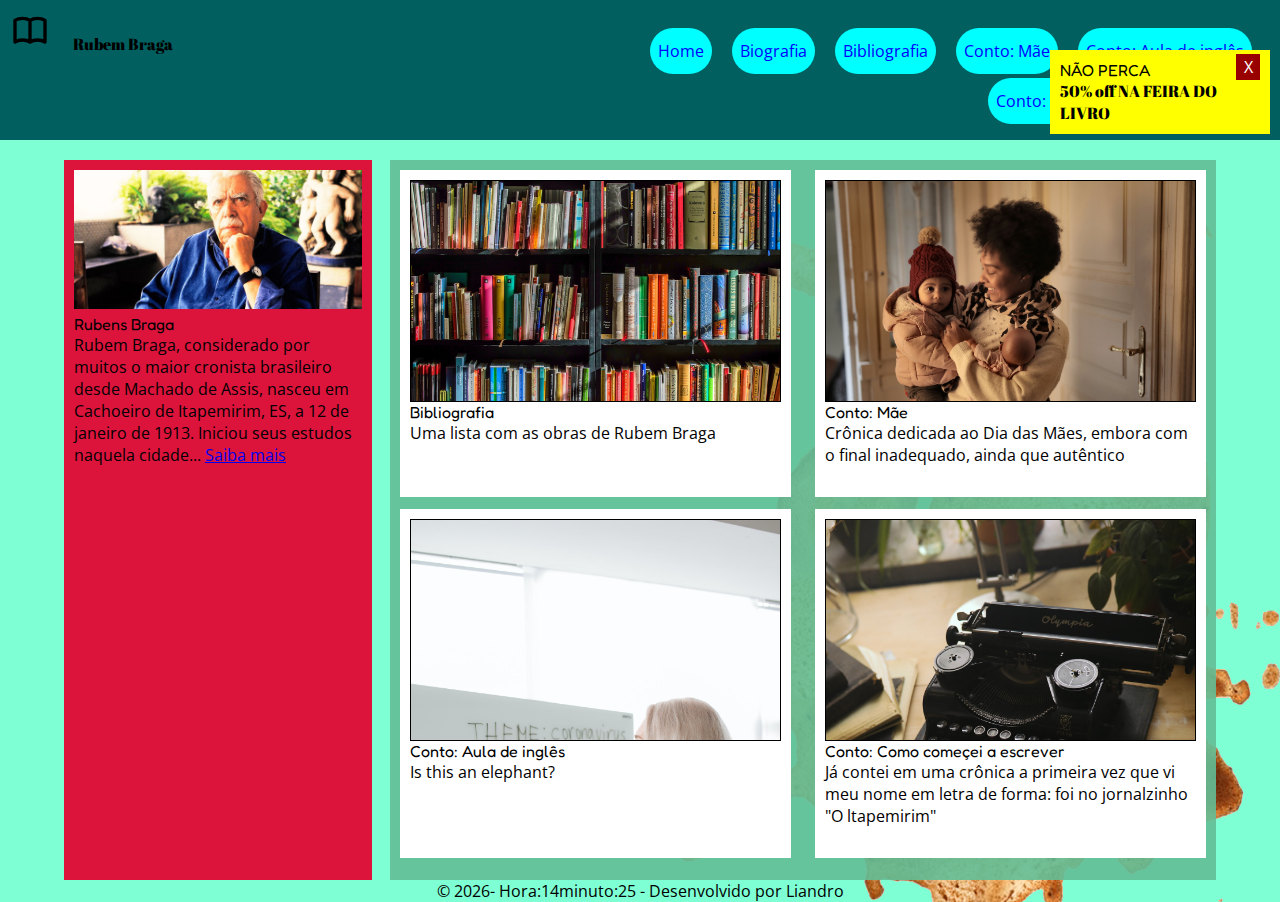
<file: index.html>
<!DOCTYPE html>
<html lang="pt-br">

<head>
    <meta charset="UTF-8">
    <meta http-equiv="X-UA-Compatible" content="IE=edge">
    <meta name="viewport" content="width=device-width, initial-scale=1.0">
    <title>Contos Rubens Braga</title>
    <link rel="icon" href="./images/book.ico" type="image/x-icon">
    <!-- icones -->



    <!-- Fontes -->

    <link rel="preconnect" href="https://fonts.googleapis.com">
    <link rel="preconnect" href="https://fonts.gstatic.com" crossorigin>
    <link
        href="https://fonts.googleapis.com/css2?family=Abril+Fatface&family=Fredoka+One&family=Open+Sans:wght@300&display=swap"
        rel="stylesheet">

    <!-- Css -->

    <link rel="stylesheet" href="css/style.css">

</head>

<body>

    <header>
        <h1>
            <svg xmlns="http://www.w3.org/2000/svg" class="ico-logo" fill="none" viewBox="0 0 24 24"
                stroke="currentColor" stroke-width="2">
                <path stroke-linecap="round" stroke-linejoin="round"
                    d="M12 6.253v13m0-13C10.832 5.477 9.246 5 7.5 5S4.168 5.477 3 6.253v13C4.168 18.477 5.754 18 7.5 18s3.332.477 4.5 1.253m0-13C13.168 5.477 14.754 5 16.5 5c1.747 0 3.332.477 4.5 1.253v13C19.832 18.477 18.247 18 16.5 18c-1.746 0-3.332.477-4.5 1.253" />
            </svg>
            Rubem Braga
        </h1>

        <nav>
            <ul>
                <li><a href="index.html">Home</a></li>
                <li><a href="biografia.html">Biografia</a></li>
                <li><a href="bibliografia.html">Bibliografia</a></li>
                <li><a href="conto-mae.html">Conto: Mãe</a></li>
                <li><a href="conto-aula-de-ingles.html">Conto: Aula de inglês</a></li>
                <li><a href="conto-como-comecei-a-escrever.html">Conto: Como começei a escrever</a></li>
            </ul>
        </nav>

        <nav id="navPhone" class="menu-phone">
            <div id="btFecharphone" class="fechar">X</div>
            <ul>
                <li><a href="index.html">Home</a></li>
                <li><a href="biografia.html">Biografia</a></li>
                <li><a href="bibliografia.html">Bibliografia</a></li>
                <li><a href="conto-mae.html">Conto: Mãe</a></li>
                <li><a href="conto-aula-de-ingles.html">Conto: Aula de inglês</a></li>
                <li><a href="conto-como-comecei-a-escrever.html">Conto: Como começei a escrever</a></li>
            </ul>
        </nav>

        <svg xmlns="http://www.w3.org/2000/svg" fill="none" viewBox="0 0 24 24" stroke-width="1.5" stroke="currentColor"
            id="btHamburguer" class="menu-hamburguer">
            <path stroke-linecap="round" stroke-linejoin="round" d="M3.75 6.75h16.5M3.75 12h16.5m-16.5 5.25h16.5" />
        </svg>

    </header>

    <div id="divModal" class="modal">
        <div id="btFechar" class="fechar">X</div>
        <h2>NÃO PERCA</h2>
        <h4>50% off NA FEIRA DO LIVRO</h4>
    </div>


    <main>
        <aside>
            <figure>
                <img src="images/rubem-braga.jpeg" alt="Foto do escritor Rubens braga">
            </figure>
            <h2>Rubens Braga</h2>
            <p>
                Rubem Braga, considerado por muitos o maior cronista brasileiro desde Machado de Assis, nasceu em
                Cachoeiro de Itapemirim, ES, a 12 de janeiro de 1913. Iniciou seus estudos naquela cidade...
                <a href="biografia.html">Saiba mais</a>
            </p>
        </aside>

        <section class="conteudo-home">
            <div class="box">
                <figure>
                    <img src="./images/livros.jpg" alt="">
                </figure>
                <h2>Bibliografia</h2>
                <p>Uma lista com as obras de Rubem Braga</p>
            </div>
            <div class="box">
                <figure>
                    <img src="./images/mae.jpg" alt="">
                </figure>
                <h2>Conto: Mãe</h2>
                <p>Crônica dedicada ao Dia das Mães, embora com o final inadequado, ainda que autêntico</p>
            </div>
            <div class="box">
                <figure>
                    <img id="img-aula" src="./images/professora.jpg" alt="">
                </figure>
                <h2>Conto: Aula de inglês</h2>
                <p>Is this an elephant?</p>
            </div>
            <div class="box">
                <figure>
                    <img id="img-escrita" src="./images/escrita.jpg" alt="">
                </figure>
                <h2>Conto: Como começei a escrever</h2>
                <p>Já contei em uma crônica a primeira vez que vi meu nome em letra de forma: foi no jornalzinho "O
                    ltapemirim"</p>
            </div>
        </section>

    </main>



    <footer>
        <p>&copy; <span id="data"></span> - Desenvolvido por Liandro</p>
    </footer>

    <script src="js/code.js"></script>
    <script src="js/code-home.js"></script>
</body>

</html>
</file>
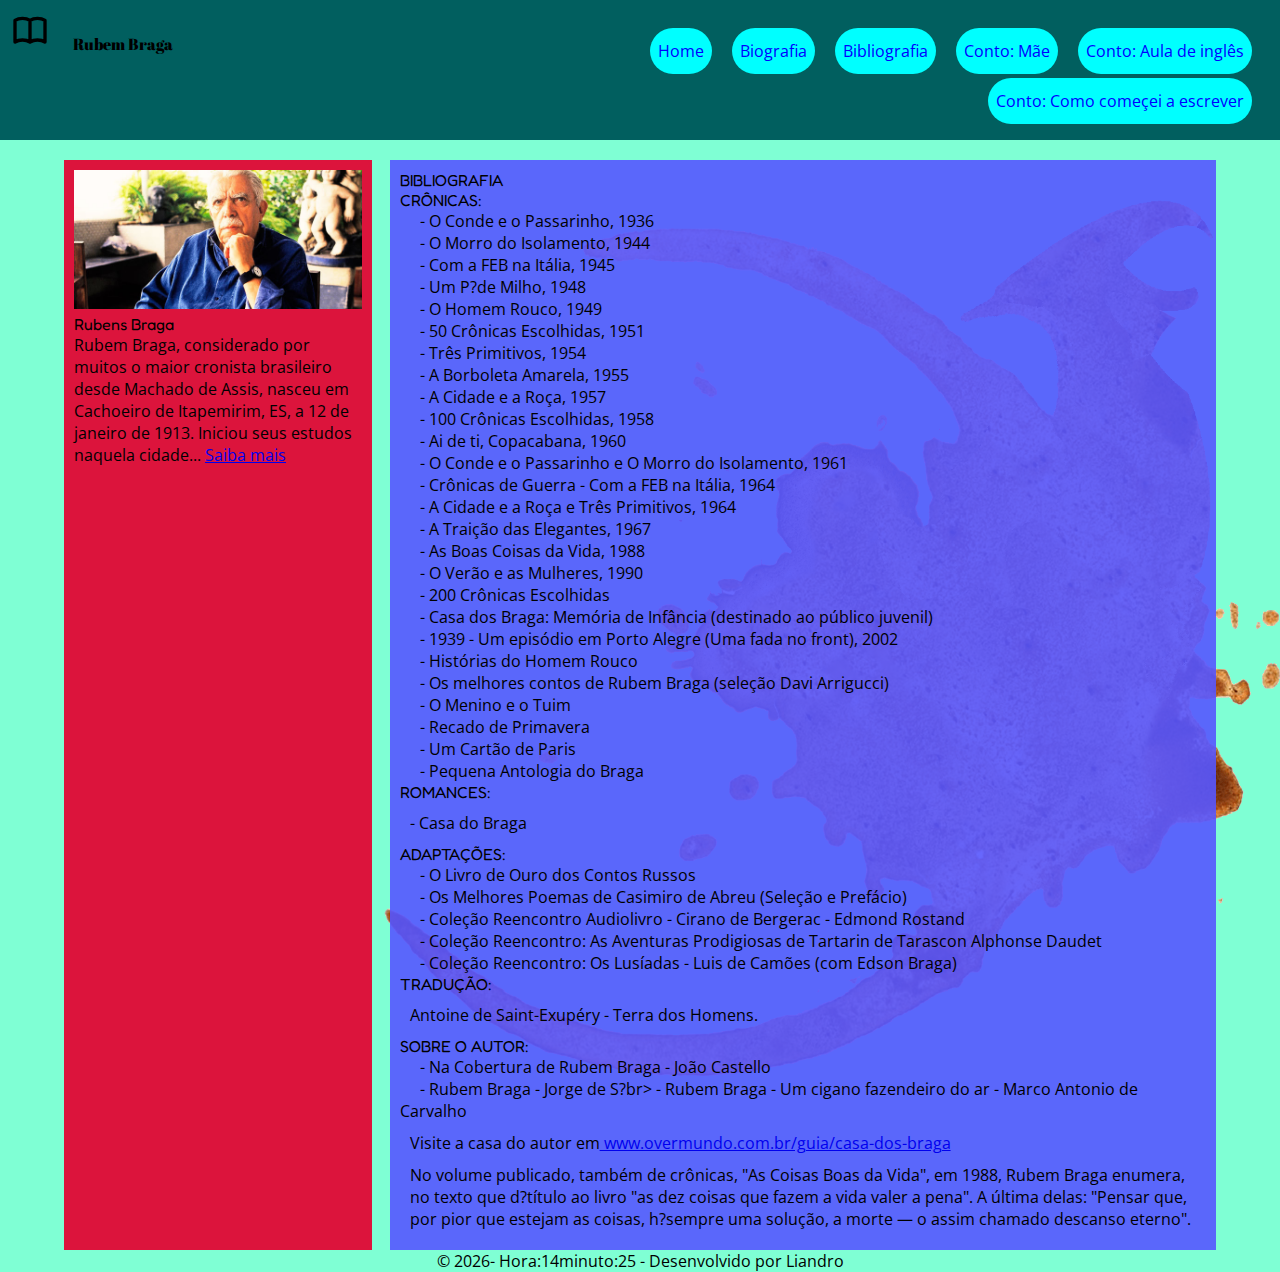
<file: bibliografia.html>
<!DOCTYPE html>
<html lang="pt-br">

<head>
    <meta charset="UTF-8">
    <meta http-equiv="X-UA-Compatible" content="IE=edge">
    <meta name="viewport" content="width=device-width, initial-scale=1.0">
    <title>Contos Rubens Braga</title>
    <link rel="icon" href="./images/book.ico" type="image/x-icon">
    <!-- icones -->



    <!-- Fontes -->

    <link rel="preconnect" href="https://fonts.googleapis.com">
    <link rel="preconnect" href="https://fonts.gstatic.com" crossorigin>
    <link
        href="https://fonts.googleapis.com/css2?family=Abril+Fatface&family=Fredoka+One&family=Open+Sans:wght@300&display=swap"
        rel="stylesheet">

    <!-- Css -->

    <link rel="stylesheet" href="css/style.css">

</head>

<body>

    
    <header>
        <h1>
            <svg xmlns="http://www.w3.org/2000/svg" class="ico-logo" fill="none" viewBox="0 0 24 24"
                stroke="currentColor" stroke-width="2">
                <path stroke-linecap="round" stroke-linejoin="round"
                    d="M12 6.253v13m0-13C10.832 5.477 9.246 5 7.5 5S4.168 5.477 3 6.253v13C4.168 18.477 5.754 18 7.5 18s3.332.477 4.5 1.253m0-13C13.168 5.477 14.754 5 16.5 5c1.747 0 3.332.477 4.5 1.253v13C19.832 18.477 18.247 18 16.5 18c-1.746 0-3.332.477-4.5 1.253" />
            </svg>
            Rubem Braga
        </h1>

        <nav>
            <ul>
                <li><a href="index.html">Home</a></li>
                <li><a href="biografia.html">Biografia</a></li>
                <li><a href="bibliografia.html">Bibliografia</a></li>
                <li><a href="conto-mae.html">Conto: Mãe</a></li>
                <li><a href="conto-aula-de-ingles.html">Conto: Aula de inglês</a></li>
                <li><a href="conto-como-comecei-a-escrever.html">Conto: Como começei a escrever</a></li>
            </ul>
        </nav>

        <nav id="navPhone" class="menu-phone">
            <div id="btFecharphone" class="fechar">X</div>
            <ul>
                <li><a href="index.html">Home</a></li>
                <li><a href="biografia.html">Biografia</a></li>
                <li><a href="bibliografia.html">Bibliografia</a></li>
                <li><a href="conto-mae.html">Conto: Mãe</a></li>
                <li><a href="conto-aula-de-ingles.html">Conto: Aula de inglês</a></li>
                <li><a href="conto-como-comecei-a-escrever.html">Conto: Como começei a escrever</a></li>
            </ul>
        </nav>

        <svg xmlns="http://www.w3.org/2000/svg" fill="none" viewBox="0 0 24 24" stroke-width="1.5" stroke="currentColor"
            id="btHamburguer" class="menu-hamburguer">
            <path stroke-linecap="round" stroke-linejoin="round" d="M3.75 6.75h16.5M3.75 12h16.5m-16.5 5.25h16.5" />
        </svg>
        
    </header>



    <main>
        <aside>
            <figure>
                <img src="images/rubem-braga.jpeg" alt="Foto do escritor Rubens braga">
            </figure>
            <h2>Rubens Braga</h2>
            <p>
                Rubem Braga, considerado por muitos o maior cronista brasileiro desde Machado de Assis, nasceu em
                Cachoeiro de Itapemirim, ES, a 12 de janeiro de 1913. Iniciou seus estudos naquela cidade...
                <a href="biografia.html">Saiba mais</a>
            </p>
        </aside>

        <section class="conteudo">
            <h2>BIBLIOGRAFIA</h2>

            <h3>CRÔNICAS:</h3>

            <ul>
                <li>- O Conde e o Passarinho, 1936</li>
                <li>- O Morro do Isolamento, 1944</li>
                <li>- Com a FEB na Itália, 1945</li>
                <li>- Um P?de Milho, 1948</li>
                <li>- O Homem Rouco, 1949</li>
                <li>- 50 Crônicas Escolhidas, 1951</li>
                <li>- Três Primitivos, 1954</li>
                <li>- A Borboleta Amarela, 1955</li>
                <li>- A Cidade e a Roça, 1957</li>
                <li>- 100 Crônicas Escolhidas, 1958</li>
                <li>- Ai de ti, Copacabana, 1960</li>
                <li>- O Conde e o Passarinho e O Morro do Isolamento, 1961</li>
                <li>- Crônicas de Guerra - Com a FEB na Itália, 1964</li>
                <li>- A Cidade e a Roça e Três Primitivos, 1964</li>
                <li>- A Traição das Elegantes, 1967</li>
                <li>- As Boas Coisas da Vida, 1988</li>
                <li>- O Verão e as Mulheres, 1990</li>
                <li>- 200 Crônicas Escolhidas</li>
                <li>- Casa dos Braga: Memória de Infância (destinado ao público juvenil)</li>
                <li>- 1939 - Um episódio em Porto Alegre (Uma fada no front), 2002</li>
                <li>- Histórias do Homem Rouco</li>
                <li>- Os melhores contos de Rubem Braga (seleção Davi Arrigucci)</li>
                <li>- O Menino e o Tuim</li>
                <li>- Recado de Primavera</li>
                <li>- Um Cartão de Paris</li>
                <li>- Pequena Antologia do Braga</li>
            </ul>

            <h3>ROMANCES:</h3>

            <p>- Casa do Braga</p>

            <h3>ADAPTAÇÕES:</h3>

            <ul>
                <li>- O Livro de Ouro dos Contos Russos</li>
                <li>- Os Melhores Poemas de Casimiro de Abreu (Seleção e Prefácio)</li>
                <li>- Coleção Reencontro Audiolivro - Cirano de Bergerac - Edmond Rostand</li>
                <li>- Coleção Reencontro: As Aventuras Prodigiosas de Tartarin de Tarascon Alphonse Daudet</li>
                <li>- Coleção Reencontro: Os Lusíadas - Luis de Camões (com Edson Braga)</li>
            </ul>

            <h3>TRADUÇÃO:</h3>
            <p>Antoine de Saint-Exupéry - Terra dos Homens.</p>

            <h3>SOBRE O AUTOR:</h3>

            <ul>
                <li>- Na Cobertura de Rubem Braga - João Castello</li>
                <li>- Rubem Braga - Jorge de S?br> - Rubem Braga - Um cigano fazendeiro do ar - Marco Antonio de
                    Carvalho</li>
            </ul>

            <p>Visite a casa do autor em<a href="http://www.overmundo.com.br/guia/casa-dos-braga">
                    www.overmundo.com.br/guia/casa-dos-braga</a></p>

            <p>No volume publicado, também de crônicas, "As Coisas Boas da Vida", em 1988, Rubem Braga enumera, no texto
                que d?título ao livro "as dez coisas que fazem a vida valer a pena". A última delas: "Pensar que, por
                pior que estejam as coisas, h?sempre uma solução, a morte — o assim chamado descanso eterno".</p>
        </section>

    </main>



    <footer>
        <p>&copy; <span id="data"></span> - Desenvolvido por Liandro</p>
    </footer>

    <script src="js/code.js"></script>
</body>

</html>
</file>
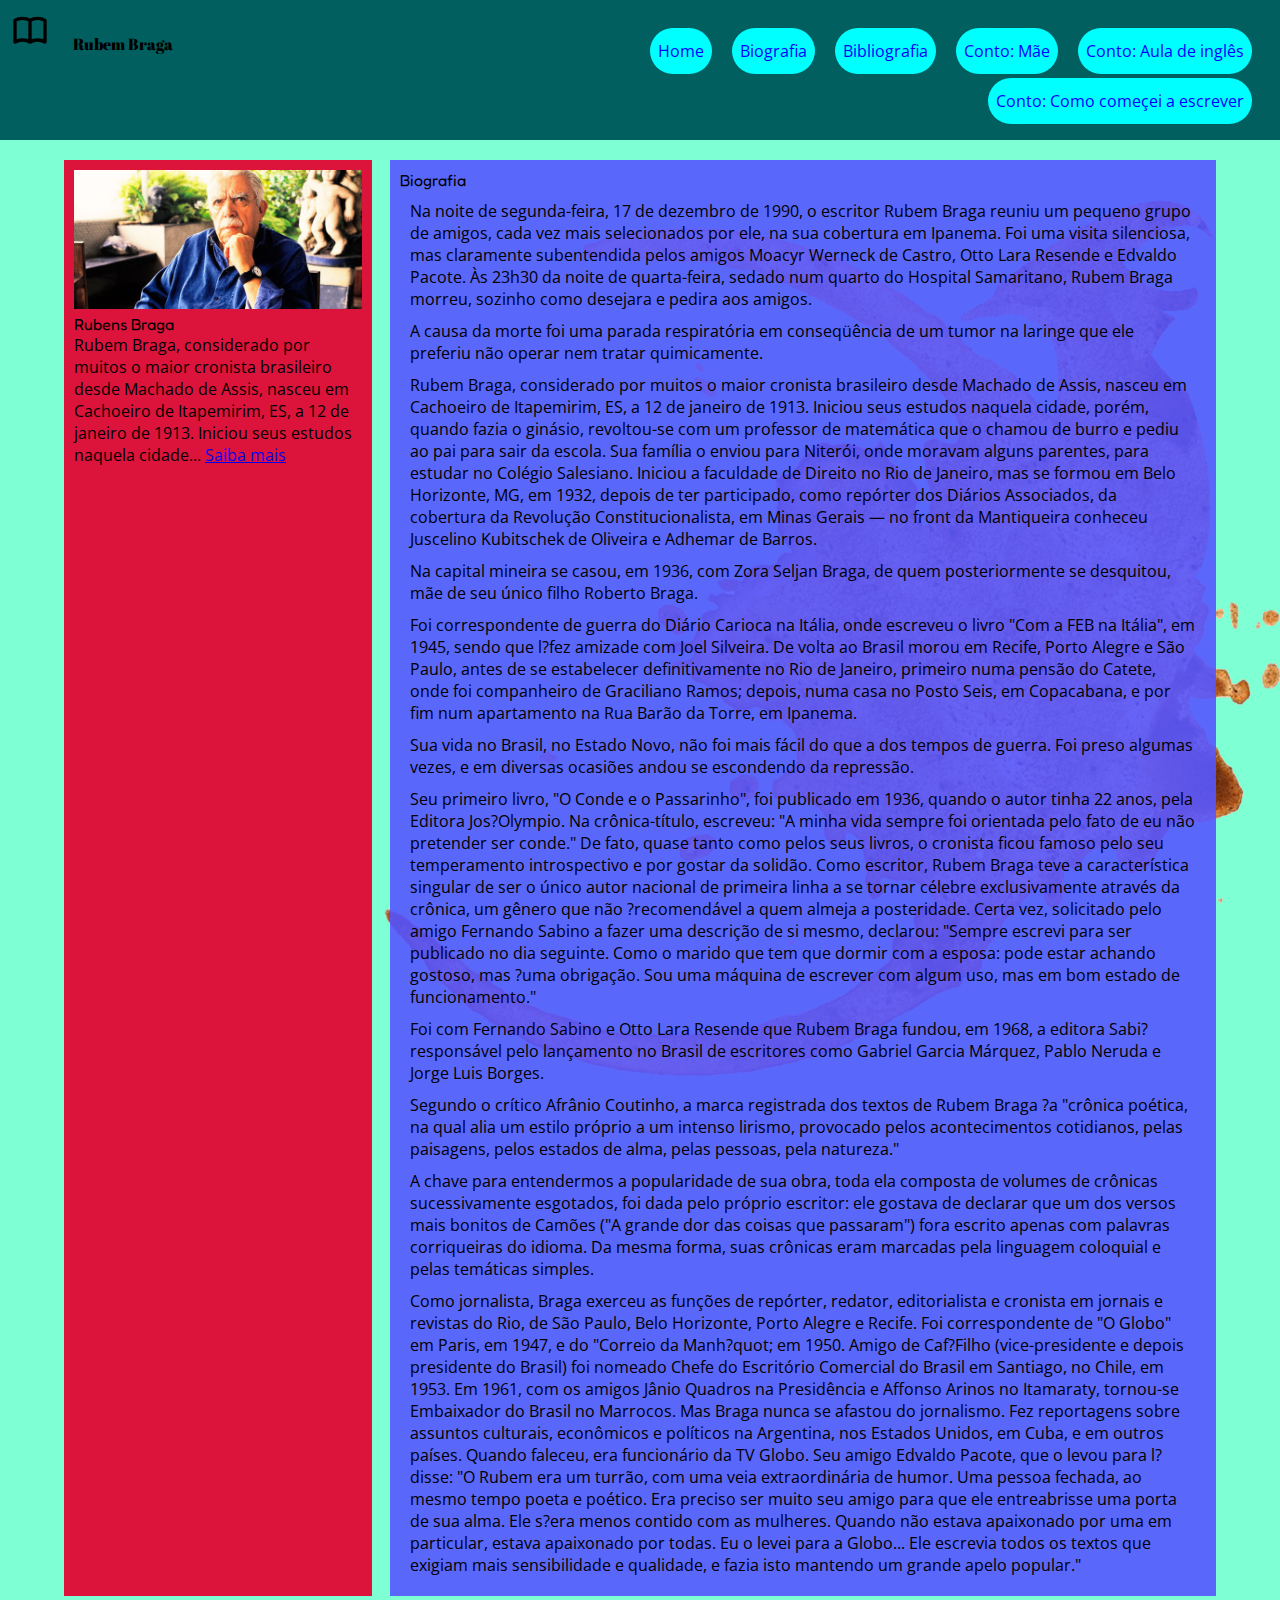
<file: biografia.html>
<!DOCTYPE html>
<html lang="pt-br">

<head>
    <meta charset="UTF-8">
    <meta http-equiv="X-UA-Compatible" content="IE=edge">
    <meta name="viewport" content="width=device-width, initial-scale=1.0">
    <title>Contos Rubens Braga</title>
    <link rel="icon" href="./images/book.ico" type="image/x-icon">
    <!-- icones -->



    <!-- Fontes -->

    <link rel="preconnect" href="https://fonts.googleapis.com">
    <link rel="preconnect" href="https://fonts.gstatic.com" crossorigin>
    <link href="https://fonts.googleapis.com/css2?family=Abril+Fatface&family=Fredoka+One&family=Open+Sans:wght@300&display=swap" rel="stylesheet">

    <!-- Css -->

    <link rel="stylesheet" href="css/style.css">

</head>

<body>

   
    <header>
        <h1>
            <svg xmlns="http://www.w3.org/2000/svg" class="ico-logo" fill="none" viewBox="0 0 24 24"
                stroke="currentColor" stroke-width="2">
                <path stroke-linecap="round" stroke-linejoin="round"
                    d="M12 6.253v13m0-13C10.832 5.477 9.246 5 7.5 5S4.168 5.477 3 6.253v13C4.168 18.477 5.754 18 7.5 18s3.332.477 4.5 1.253m0-13C13.168 5.477 14.754 5 16.5 5c1.747 0 3.332.477 4.5 1.253v13C19.832 18.477 18.247 18 16.5 18c-1.746 0-3.332.477-4.5 1.253" />
            </svg>
            Rubem Braga
        </h1>

        <nav>
            <ul>
                <li><a href="index.html">Home</a></li>
                <li><a href="biografia.html">Biografia</a></li>
                <li><a href="bibliografia.html">Bibliografia</a></li>
                <li><a href="conto-mae.html">Conto: Mãe</a></li>
                <li><a href="conto-aula-de-ingles.html">Conto: Aula de inglês</a></li>
                <li><a href="conto-como-comecei-a-escrever.html">Conto: Como começei a escrever</a></li>
            </ul>
        </nav>

        <nav id="navPhone" class="menu-phone">
            <div id="btFecharphone" class="fechar">X</div>
            <ul>
                <li><a href="index.html">Home</a></li>
                <li><a href="biografia.html">Biografia</a></li>
                <li><a href="bibliografia.html">Bibliografia</a></li>
                <li><a href="conto-mae.html">Conto: Mãe</a></li>
                <li><a href="conto-aula-de-ingles.html">Conto: Aula de inglês</a></li>
                <li><a href="conto-como-comecei-a-escrever.html">Conto: Como começei a escrever</a></li>
            </ul>
        </nav>

        <svg xmlns="http://www.w3.org/2000/svg" fill="none" viewBox="0 0 24 24" stroke-width="1.5" stroke="currentColor"
            id="btHamburguer" class="menu-hamburguer">
            <path stroke-linecap="round" stroke-linejoin="round" d="M3.75 6.75h16.5M3.75 12h16.5m-16.5 5.25h16.5" />
        </svg>
        
    </header>



    <main>
        <aside>
            <figure>
                <img src="images/rubem-braga.jpeg" alt="Foto do escritor Rubens braga">
            </figure>
            <h2>Rubens Braga</h2>
            <p>
                Rubem Braga, considerado por muitos o maior cronista brasileiro desde Machado de Assis, nasceu em
                Cachoeiro de Itapemirim, ES, a 12 de janeiro de 1913. Iniciou seus estudos naquela cidade...
                <a href="biografia.html">Saiba mais</a>
            </p>
        </aside>

        <section class="conteudo">
            <h2>Biografia</h2>
            <p>Na noite de segunda-feira, 17 de dezembro de 1990, o escritor Rubem Braga reuniu um pequeno grupo de
                amigos, cada vez mais selecionados por ele, na sua cobertura em Ipanema. Foi uma visita silenciosa, mas
                claramente subentendida pelos amigos Moacyr Werneck de Castro, Otto Lara Resende e Edvaldo Pacote. Às
                23h30 da noite de quarta-feira, sedado num quarto do Hospital Samaritano, Rubem Braga morreu, sozinho
                como desejara e pedira aos amigos.</p>
            <p>A causa da morte foi uma parada respiratória em conseqüência de um tumor na laringe que ele preferiu não
                operar nem tratar quimicamente.</p>
            <p>Rubem Braga, considerado por muitos o maior cronista brasileiro desde Machado de Assis, nasceu em
                Cachoeiro de Itapemirim, ES, a 12 de janeiro de 1913. Iniciou seus estudos naquela cidade, porém, quando
                fazia o ginásio, revoltou-se com um professor de matemática que o chamou de burro e pediu ao pai para
                sair da escola. Sua família o enviou para Niterói, onde moravam alguns parentes, para estudar no Colégio
                Salesiano. Iniciou a faculdade de Direito no Rio de Janeiro, mas se formou em Belo Horizonte, MG, em
                1932, depois de ter participado, como repórter dos Diários Associados, da cobertura da Revolução
                Constitucionalista, em Minas Gerais — no front da Mantiqueira conheceu Juscelino Kubitschek de Oliveira
                e Adhemar de Barros.</p>
            <p>Na capital mineira se casou, em 1936, com Zora Seljan Braga, de quem posteriormente se desquitou, mãe de
                seu único filho Roberto Braga.</p>
            <p>Foi correspondente de guerra do Diário Carioca na Itália, onde escreveu o livro "Com a FEB na Itália", em
                1945, sendo que l?fez amizade com Joel Silveira. De volta ao Brasil morou em Recife, Porto Alegre e São
                Paulo, antes de se estabelecer definitivamente no Rio de Janeiro, primeiro numa pensão do Catete, onde
                foi companheiro de Graciliano Ramos; depois, numa casa no Posto Seis, em Copacabana, e por fim num
                apartamento na Rua Barão da Torre, em Ipanema.</p>
            <p>Sua vida no Brasil, no Estado Novo, não foi mais fácil do que a dos tempos de guerra. Foi preso algumas
                vezes, e em diversas ocasiões andou se escondendo da repressão.</p>
            <p>Seu primeiro livro, "O Conde e o Passarinho", foi publicado em 1936, quando o autor tinha 22 anos, pela
                Editora Jos?Olympio. Na crônica-título, escreveu: "A minha vida sempre foi orientada pelo fato de eu não
                pretender ser conde." De fato, quase tanto como pelos seus livros, o cronista ficou famoso pelo seu
                temperamento introspectivo e por gostar da solidão. Como escritor, Rubem Braga teve a característica
                singular de ser o único autor nacional de primeira linha a se tornar célebre exclusivamente através da
                crônica, um gênero que não ?recomendável a quem almeja a posteridade. Certa vez, solicitado pelo amigo
                Fernando Sabino a fazer uma descrição de si mesmo, declarou: "Sempre escrevi para ser publicado no dia
                seguinte. Como o marido que tem que dormir com a esposa: pode estar achando gostoso, mas ?uma obrigação.
                Sou uma máquina de escrever com algum uso, mas em bom estado de funcionamento."</p>
            <p>Foi com Fernando Sabino e Otto Lara Resende que Rubem Braga fundou, em 1968, a editora Sabi? responsável
                pelo lançamento no Brasil de escritores como Gabriel Garcia Márquez, Pablo Neruda e Jorge Luis Borges.
            </p>
            <p>Segundo o crítico Afrânio Coutinho, a marca registrada dos textos de Rubem Braga ?a "crônica poética, na
                qual alia um estilo próprio a um intenso lirismo, provocado pelos acontecimentos cotidianos, pelas
                paisagens, pelos estados de alma, pelas pessoas, pela natureza."</p>
            <p>A chave para entendermos a popularidade de sua obra, toda ela composta de volumes de crônicas
                sucessivamente esgotados, foi dada pelo próprio escritor: ele gostava de declarar que um dos versos mais
                bonitos de Camões ("A grande dor das coisas que passaram") fora escrito apenas com palavras corriqueiras
                do idioma. Da mesma forma, suas crônicas eram marcadas pela linguagem coloquial e pelas temáticas
                simples.</p>
            <p>Como jornalista, Braga exerceu as funções de repórter, redator, editorialista e cronista em jornais e
                revistas do Rio, de São Paulo, Belo Horizonte, Porto Alegre e Recife. Foi correspondente de "O Globo" em
                Paris, em 1947, e do "Correio da Manh?quot; em 1950. Amigo de Caf?Filho (vice-presidente e depois
                presidente do Brasil) foi nomeado Chefe do Escritório Comercial do Brasil em Santiago, no Chile, em
                1953. Em 1961, com os amigos Jânio Quadros na Presidência e Affonso Arinos no Itamaraty, tornou-se
                Embaixador do Brasil no Marrocos. Mas Braga nunca se afastou do jornalismo. Fez reportagens sobre
                assuntos culturais, econômicos e políticos na Argentina, nos Estados Unidos, em Cuba, e em outros
                países. Quando faleceu, era funcionário da TV Globo. Seu amigo Edvaldo Pacote, que o levou para l?
                disse: "O Rubem era um turrão, com uma veia extraordinária de humor. Uma pessoa fechada, ao mesmo tempo
                poeta e poético. Era preciso ser muito seu amigo para que ele entreabrisse uma porta de sua alma. Ele
                s?era menos contido com as mulheres. Quando não estava apaixonado por uma em particular, estava
                apaixonado por todas. Eu o levei para a Globo... Ele escrevia todos os textos que exigiam mais
                sensibilidade e qualidade, e fazia isto mantendo um grande apelo popular."</p>




        </section>

    </main>


    <footer>
        <p>&copy; <span id="data"></span> - Desenvolvido por Liandro</p>
    </footer>

    <script src="js/code.js"></script>
</body>

</html>
</file>
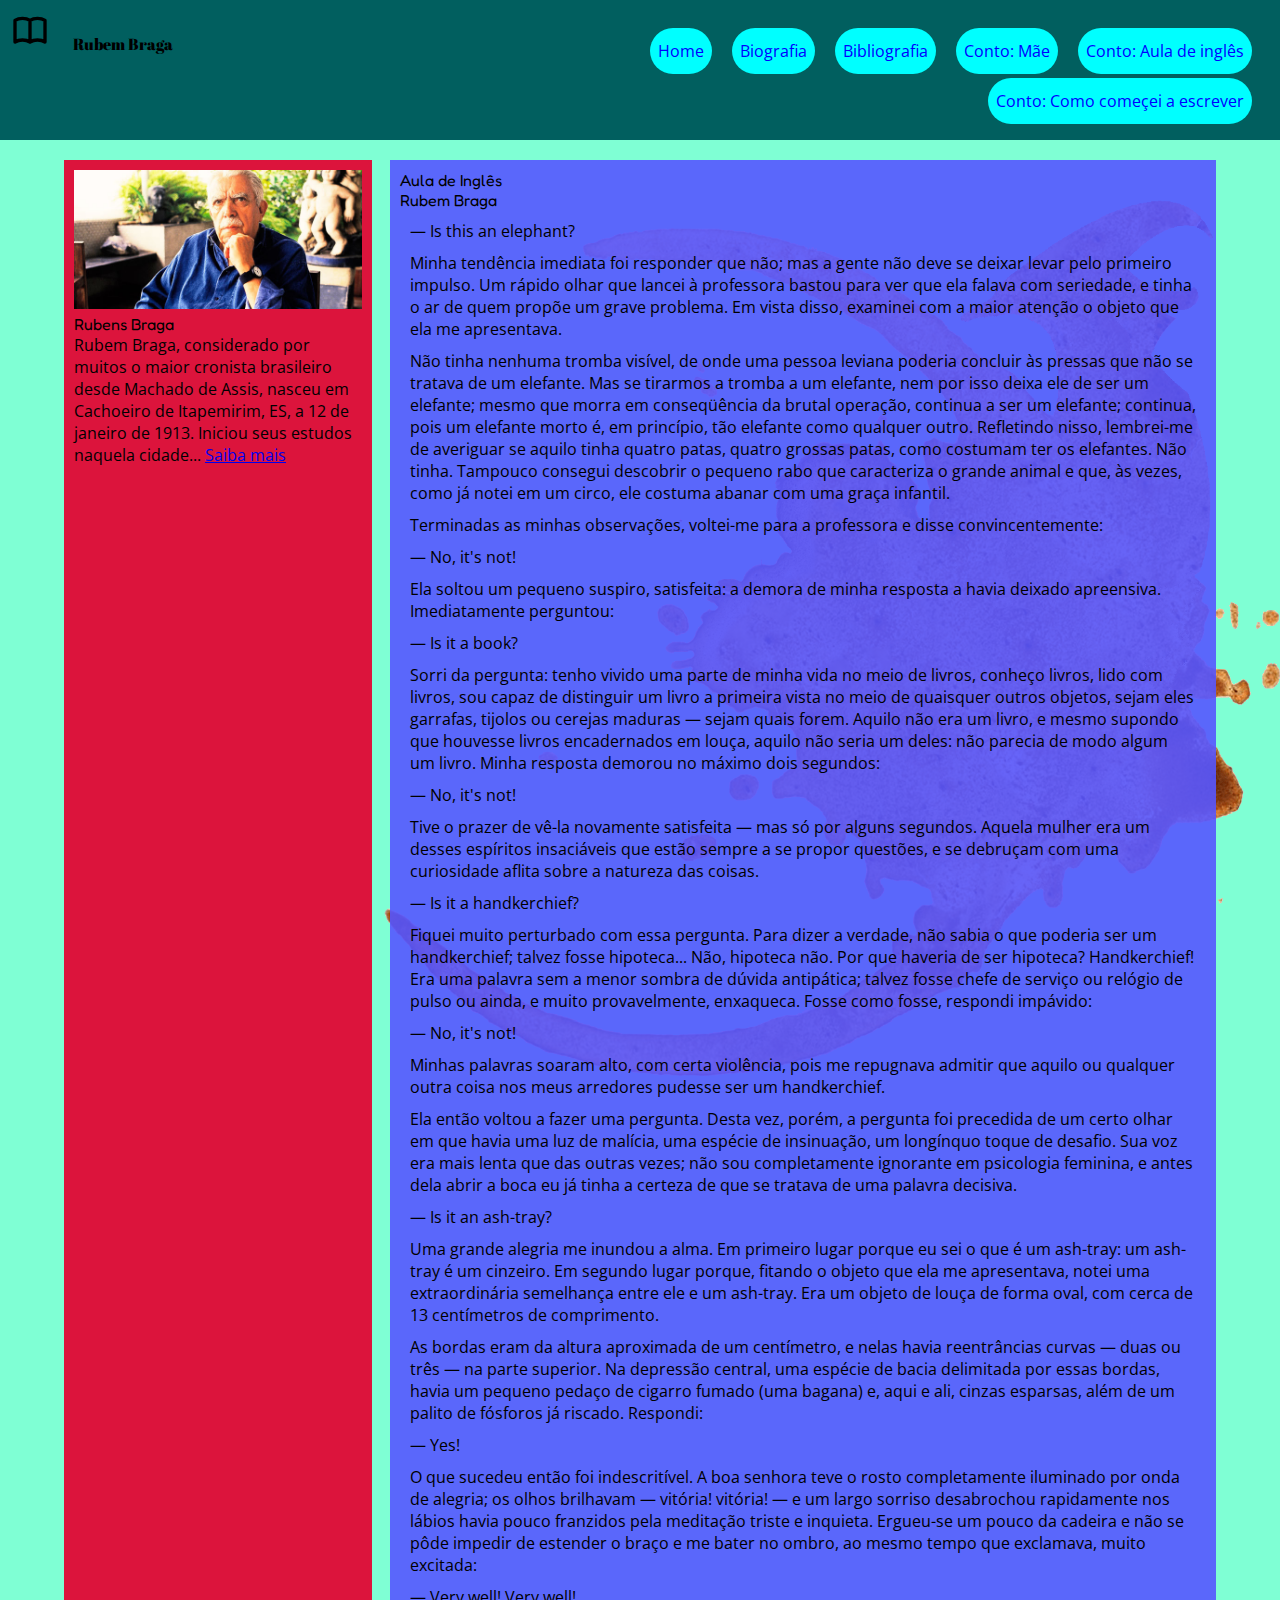
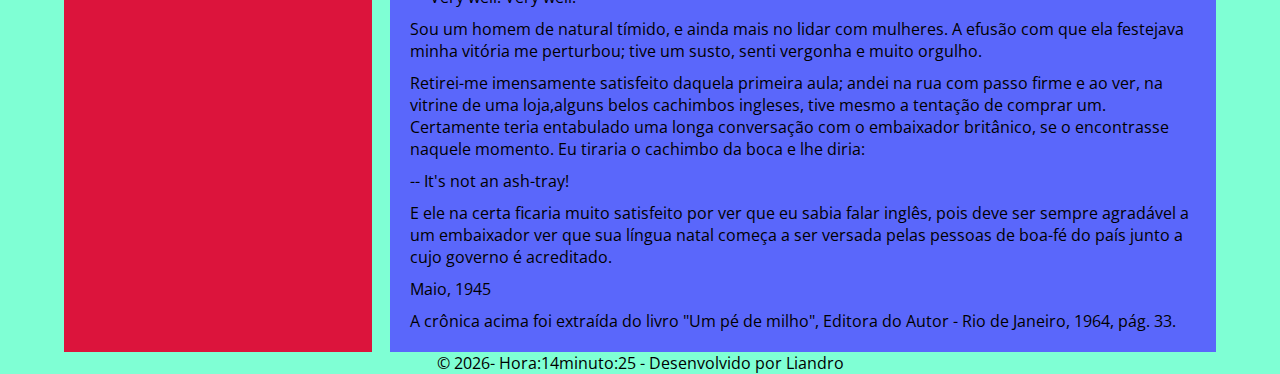
<file: conto-aula-de-ingles.html>
<!DOCTYPE html>
<html lang="pt-br">

<head>
    <meta charset="UTF-8">
    <meta http-equiv="X-UA-Compatible" content="IE=edge">
    <meta name="viewport" content="width=device-width, initial-scale=1.0">
    <title>Contos Rubens Braga</title>
    <link rel="icon" href="./images/book.ico" type="image/x-icon">
    <!-- icones -->



    <!-- Fontes -->

    <link rel="preconnect" href="https://fonts.googleapis.com">
    <link rel="preconnect" href="https://fonts.gstatic.com" crossorigin>
    <link
        href="https://fonts.googleapis.com/css2?family=Abril+Fatface&family=Fredoka+One&family=Open+Sans:wght@300&display=swap"
        rel="stylesheet">

    <!-- Css -->

    <link rel="stylesheet" href="css/style.css">

</head>

<body>


    <header>
        <h1>
            <svg xmlns="http://www.w3.org/2000/svg" class="ico-logo" fill="none" viewBox="0 0 24 24"
                stroke="currentColor" stroke-width="2">
                <path stroke-linecap="round" stroke-linejoin="round"
                    d="M12 6.253v13m0-13C10.832 5.477 9.246 5 7.5 5S4.168 5.477 3 6.253v13C4.168 18.477 5.754 18 7.5 18s3.332.477 4.5 1.253m0-13C13.168 5.477 14.754 5 16.5 5c1.747 0 3.332.477 4.5 1.253v13C19.832 18.477 18.247 18 16.5 18c-1.746 0-3.332.477-4.5 1.253" />
            </svg>
            Rubem Braga
        </h1>

        <nav>
            <ul>
                <li><a href="index.html">Home</a></li>
                <li><a href="biografia.html">Biografia</a></li>
                <li><a href="bibliografia.html">Bibliografia</a></li>
                <li><a href="conto-mae.html">Conto: Mãe</a></li>
                <li><a href="conto-aula-de-ingles.html">Conto: Aula de inglês</a></li>
                <li><a href="conto-como-comecei-a-escrever.html">Conto: Como começei a escrever</a></li>
            </ul>
        </nav>

        <nav id="navPhone" class="menu-phone">
            <div id="btFecharphone" class="fechar">X</div>
            <ul>
                <li><a href="index.html">Home</a></li>
                <li><a href="biografia.html">Biografia</a></li>
                <li><a href="bibliografia.html">Bibliografia</a></li>
                <li><a href="conto-mae.html">Conto: Mãe</a></li>
                <li><a href="conto-aula-de-ingles.html">Conto: Aula de inglês</a></li>
                <li><a href="conto-como-comecei-a-escrever.html">Conto: Como começei a escrever</a></li>
            </ul>
        </nav>

        <svg xmlns="http://www.w3.org/2000/svg" fill="none" viewBox="0 0 24 24" stroke-width="1.5" stroke="currentColor"
        id="btHamburguer" class="menu-hamburguer">
        <path stroke-linecap="round" stroke-linejoin="round" d="M3.75 6.75h16.5M3.75 12h16.5m-16.5 5.25h16.5" />
    </svg>

    </header>




    <main>
        <aside>
            <figure>
                <img src="images/rubem-braga.jpeg" alt="Foto do escritor Rubens braga">
            </figure>
            <h2>Rubens Braga</h2>
            <p>
                Rubem Braga, considerado por muitos o maior cronista brasileiro desde Machado de Assis, nasceu em
                Cachoeiro de Itapemirim, ES, a 12 de janeiro de 1913. Iniciou seus estudos naquela cidade...
                <a href="biografia.html">Saiba mais</a>
            </p>
        </aside>

        <section class="conteudo">
            <h2>Aula de Inglês</h2>

            <h3>Rubem Braga</h3>


            <p>— Is this an elephant?</p>
            <p>Minha tendência imediata foi responder que não; mas a gente não deve se deixar levar pelo primeiro
                impulso. Um rápido olhar que lancei à professora bastou para ver que ela falava com seriedade, e tinha o
                ar de quem propõe um grave problema. Em vista disso, examinei com a maior atenção o objeto que ela me
                apresentava.</p>
            <p>Não tinha nenhuma tromba visível, de onde uma pessoa leviana poderia concluir às pressas que não se
                tratava de um elefante. Mas se tirarmos a tromba a um elefante, nem por isso deixa ele de ser um
                elefante; mesmo que morra em conseqüência da brutal operação, continua a ser um elefante; continua, pois
                um elefante morto é, em princípio, tão elefante como qualquer outro. Refletindo nisso, lembrei-me de
                averiguar se aquilo tinha quatro patas, quatro grossas patas, como costumam ter os elefantes. Não tinha.
                Tampouco consegui descobrir o pequeno rabo que caracteriza o grande animal e que, às vezes, como já
                notei em um circo, ele costuma abanar com uma graça infantil.</p>
            <p>Terminadas as minhas observações, voltei-me para a professora e disse convincentemente:</p>
            <p>— No, it's not!</p>
            <p>Ela soltou um pequeno suspiro, satisfeita: a demora de minha resposta a havia deixado apreensiva.
                Imediatamente perguntou:</p>
            <p>— Is it a book?</p>
            <p>Sorri da pergunta: tenho vivido uma parte de minha vida no meio de livros, conheço livros, lido com
                livros, sou capaz de distinguir um livro a primeira vista no meio de quaisquer outros objetos, sejam
                eles garrafas, tijolos ou cerejas maduras — sejam quais forem. Aquilo não era um livro, e mesmo supondo
                que houvesse livros encadernados em louça, aquilo não seria um deles: não parecia de modo algum um
                livro. Minha resposta demorou no máximo dois segundos:</p>
            <p>— No, it's not!</p>
            <p>Tive o prazer de vê-la novamente satisfeita — mas só por alguns segundos. Aquela mulher era um desses
                espíritos insaciáveis que estão sempre a se propor questões, e se debruçam com uma curiosidade aflita
                sobre a natureza das coisas.</p>
            <p>— Is it a handkerchief?</p>
            <p>Fiquei muito perturbado com essa pergunta. Para dizer a verdade, não sabia o que poderia ser um
                handkerchief; talvez fosse hipoteca... Não, hipoteca não. Por que haveria de ser hipoteca? Handkerchief!
                Era uma palavra sem a menor sombra de dúvida antipática; talvez fosse chefe de serviço ou relógio de
                pulso ou ainda, e muito provavelmente, enxaqueca. Fosse como fosse, respondi impávido:</p>
            <p>— No, it's not!</p>
            <p>Minhas palavras soaram alto, com certa violência, pois me repugnava admitir que aquilo ou qualquer outra
                coisa nos meus arredores pudesse ser um handkerchief.</p>
            <p>Ela então voltou a fazer uma pergunta. Desta vez, porém, a pergunta foi precedida de um certo olhar em
                que havia uma luz de malícia, uma espécie de insinuação, um longínquo toque de desafio. Sua voz era mais
                lenta que das outras vezes; não sou completamente ignorante em psicologia feminina, e antes dela abrir a
                boca eu já tinha a certeza de que se tratava de uma palavra decisiva.</p>
            <p>— Is it an ash-tray?</p>
            <p>Uma grande alegria me inundou a alma. Em primeiro lugar porque eu sei o que é um ash-tray: um ash-tray é
                um cinzeiro. Em segundo lugar porque, fitando o objeto que ela me apresentava, notei uma extraordinária
                semelhança entre ele e um ash-tray. Era um objeto de louça de forma oval, com cerca de 13 centímetros de
                comprimento.</p>
            <p>As bordas eram da altura aproximada de um centímetro, e nelas havia reentrâncias curvas — duas ou três —
                na parte superior. Na depressão central, uma espécie de bacia delimitada por essas bordas, havia um
                pequeno pedaço de cigarro fumado (uma bagana) e, aqui e ali, cinzas esparsas, além de um palito de
                fósforos já riscado. Respondi:</p>
            <p>— Yes!</p>
            <p>O que sucedeu então foi indescritível. A boa senhora teve o rosto completamente iluminado por onda de
                alegria; os olhos brilhavam — vitória! vitória! — e um largo sorriso desabrochou rapidamente nos lábios
                havia pouco franzidos pela meditação triste e inquieta. Ergueu-se um pouco da cadeira e não se pôde
                impedir de estender o braço e me bater no ombro, ao mesmo tempo que exclamava, muito excitada:</p>
            <p>— Very well! Very well!</p>
            <p>Sou um homem de natural tímido, e ainda mais no lidar com mulheres. A efusão com que ela festejava minha
                vitória me perturbou; tive um susto, senti vergonha e muito orgulho.</p>
            <p>Retirei-me imensamente satisfeito daquela primeira aula; andei na rua com passo firme e ao ver, na
                vitrine de uma loja,alguns belos cachimbos ingleses, tive mesmo a tentação de comprar um. Certamente
                teria entabulado uma longa conversação com o embaixador britânico, se o encontrasse naquele momento. Eu
                tiraria o cachimbo da boca e lhe diria:</p>
            <p>-- It's not an ash-tray!</p>
            <p>E ele na certa ficaria muito satisfeito por ver que eu sabia falar inglês, pois deve ser sempre agradável
                a um embaixador ver que sua língua natal começa a ser versada pelas pessoas de boa-fé do país junto a
                cujo governo é acreditado.</p>
            <p>Maio, 1945</p>
            <p>A crônica acima foi extraída do livro "Um pé de milho", Editora do Autor - Rio de Janeiro, 1964, pág. 33.
            </p>


        </section>

    </main>



    <footer>
        <p>&copy; <span id="data"></span> - Desenvolvido por Liandro</p>
    </footer>

    <script src="js/code.js"></script>
</body>

</html>
</file>
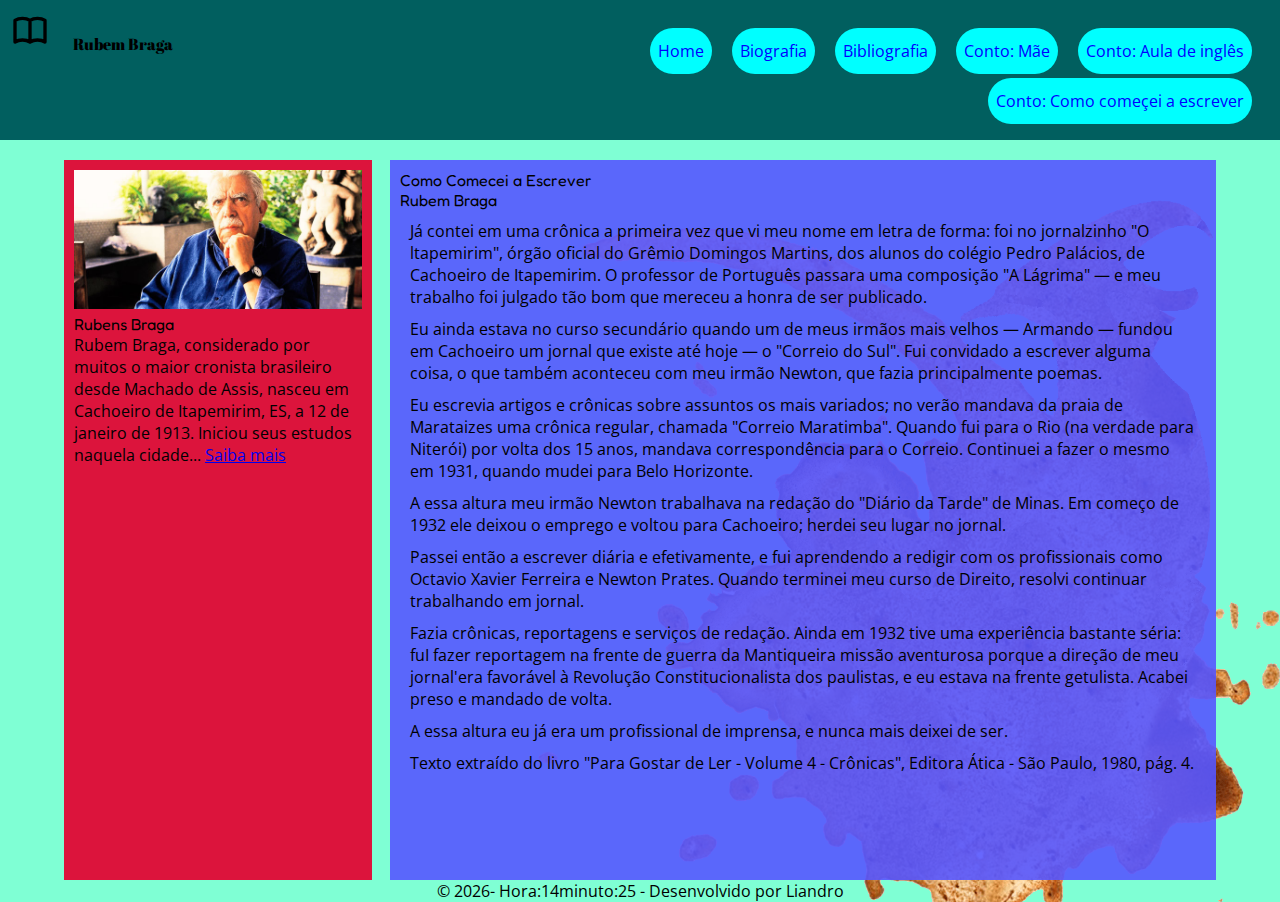
<file: conto-como-comecei-a-escrever.html>
<!DOCTYPE html>
<html lang="pt-br">

<head>
    <meta charset="UTF-8">
    <meta http-equiv="X-UA-Compatible" content="IE=edge">
    <meta name="viewport" content="width=device-width, initial-scale=1.0">
    <title>Contos Rubens Braga</title>
    <link rel="icon" href="./images/book.ico" type="image/x-icon">
    <!-- icones -->



    <!-- Fontes -->

    <link rel="preconnect" href="https://fonts.googleapis.com">
    <link rel="preconnect" href="https://fonts.gstatic.com" crossorigin>
    <link
        href="https://fonts.googleapis.com/css2?family=Abril+Fatface&family=Fredoka+One&family=Open+Sans:wght@300&display=swap"
        rel="stylesheet">

    <!-- Css -->

    <link rel="stylesheet" href="css/style.css">

</head>

<body>


    <header>
        <h1>
            <svg xmlns="http://www.w3.org/2000/svg" class="ico-logo" fill="none" viewBox="0 0 24 24"
                stroke="currentColor" stroke-width="2">
                <path stroke-linecap="round" stroke-linejoin="round"
                    d="M12 6.253v13m0-13C10.832 5.477 9.246 5 7.5 5S4.168 5.477 3 6.253v13C4.168 18.477 5.754 18 7.5 18s3.332.477 4.5 1.253m0-13C13.168 5.477 14.754 5 16.5 5c1.747 0 3.332.477 4.5 1.253v13C19.832 18.477 18.247 18 16.5 18c-1.746 0-3.332.477-4.5 1.253" />
            </svg>
            Rubem Braga
        </h1>

        <nav>
            <ul>
                <li><a href="index.html">Home</a></li>
                <li><a href="biografia.html">Biografia</a></li>
                <li><a href="bibliografia.html">Bibliografia</a></li>
                <li><a href="conto-mae.html">Conto: Mãe</a></li>
                <li><a href="conto-aula-de-ingles.html">Conto: Aula de inglês</a></li>
                <li><a href="conto-como-comecei-a-escrever.html">Conto: Como começei a escrever</a></li>
            </ul>
        </nav>

        <nav id="navPhone" class="menu-phone">
            <div id="btFecharphone" class="fechar">X</div>
            <ul>
                <li><a href="index.html">Home</a></li>
                <li><a href="biografia.html">Biografia</a></li>
                <li><a href="bibliografia.html">Bibliografia</a></li>
                <li><a href="conto-mae.html">Conto: Mãe</a></li>
                <li><a href="conto-aula-de-ingles.html">Conto: Aula de inglês</a></li>
                <li><a href="conto-como-comecei-a-escrever.html">Conto: Como começei a escrever</a></li>
            </ul>
        </nav>

        <svg xmlns="http://www.w3.org/2000/svg" fill="none" viewBox="0 0 24 24" stroke-width="1.5" stroke="currentColor"
            id="btHamburguer" class="menu-hamburguer">
            <path stroke-linecap="round" stroke-linejoin="round" d="M3.75 6.75h16.5M3.75 12h16.5m-16.5 5.25h16.5" />
        </svg>

    </header>



    <main>
        <aside>
            <figure>
                <img src="images/rubem-braga.jpeg" alt="Foto do escritor Rubens braga">
            </figure>
            <h2>Rubens Braga</h2>
            <p>
                Rubem Braga, considerado por muitos o maior cronista brasileiro desde Machado de Assis, nasceu em
                Cachoeiro de Itapemirim, ES, a 12 de janeiro de 1913. Iniciou seus estudos naquela cidade...
                <a href="biografia.html">Saiba mais</a>
            </p>
        </aside>

        <section class="conteudo">
            <h2>Como Comecei a Escrever</h2>

            <h3>Rubem Braga</h3>


            <p>Já contei em uma crônica a primeira vez que vi meu nome em letra de forma: foi no jornalzinho "O
                ltapemirim", órgão oficial do Grêmio Domingos Martins, dos alunos do colégio Pedro Palácios, de
                Cachoeiro de Itapemirim. O professor de Português passara uma composição "A Lágrima" — e meu trabalho
                foi julgado tão bom que mereceu a honra de ser publicado.</p>
            <p>Eu ainda estava no curso secundário quando um de meus irmãos mais velhos — Armando — fundou em Cachoeiro
                um jornal que existe até hoje — o "Correio do Sul". Fui convidado a escrever alguma coisa, o que também
                aconteceu com meu irmão Newton, que fazia principalmente poemas.</p>
            <p>Eu escrevia artigos e crônicas sobre assuntos os mais variados; no verão mandava da praia de Marataizes
                uma crônica regular, chamada "Correio Maratimba". Quando fui para o Rio (na verdade para Niterói) por
                volta dos 15 anos, mandava correspondência para o Correio. Continuei a fazer o mesmo em 1931, quando
                mudei para Belo Horizonte.</p>
            <p>A essa altura meu irmão Newton trabalhava na redação do "Diário da Tarde" de Minas. Em começo de 1932 ele
                deixou o emprego e voltou para Cachoeiro; herdei seu lugar no jornal.</p>
            <p>Passei então a escrever diária e efetivamente, e fui aprendendo a redigir com os profissionais como
                Octavio Xavier Ferreira e Newton Prates. Quando terminei meu curso de Direito, resolvi continuar
                trabalhando em jornal.</p>
            <p>Fazia crônicas, reportagens e serviços de redação. Ainda em 1932 tive uma experiência bastante séria: fuI
                fazer reportagem na frente de guerra da Mantiqueira missão aventurosa porque a direção de meu jornal'era
                favorável à Revolução Constitucionalista dos paulistas, e eu estava na frente getulista. Acabei preso e
                mandado de volta.</p>
            <p>A essa altura eu já era um profissional de imprensa, e nunca mais deixei de ser.</p>
            <p>Texto extraído do livro "Para Gostar de Ler - Volume 4 - Crônicas", Editora Ática - São Paulo, 1980, pág.
                4.</p>




        </section>

    </main>



    <footer>
        <p>&copy; <span id="data"></span> - Desenvolvido por Liandro</p>
    </footer>

    <script src="js/code.js"></script>
</body>

</html>
</file>
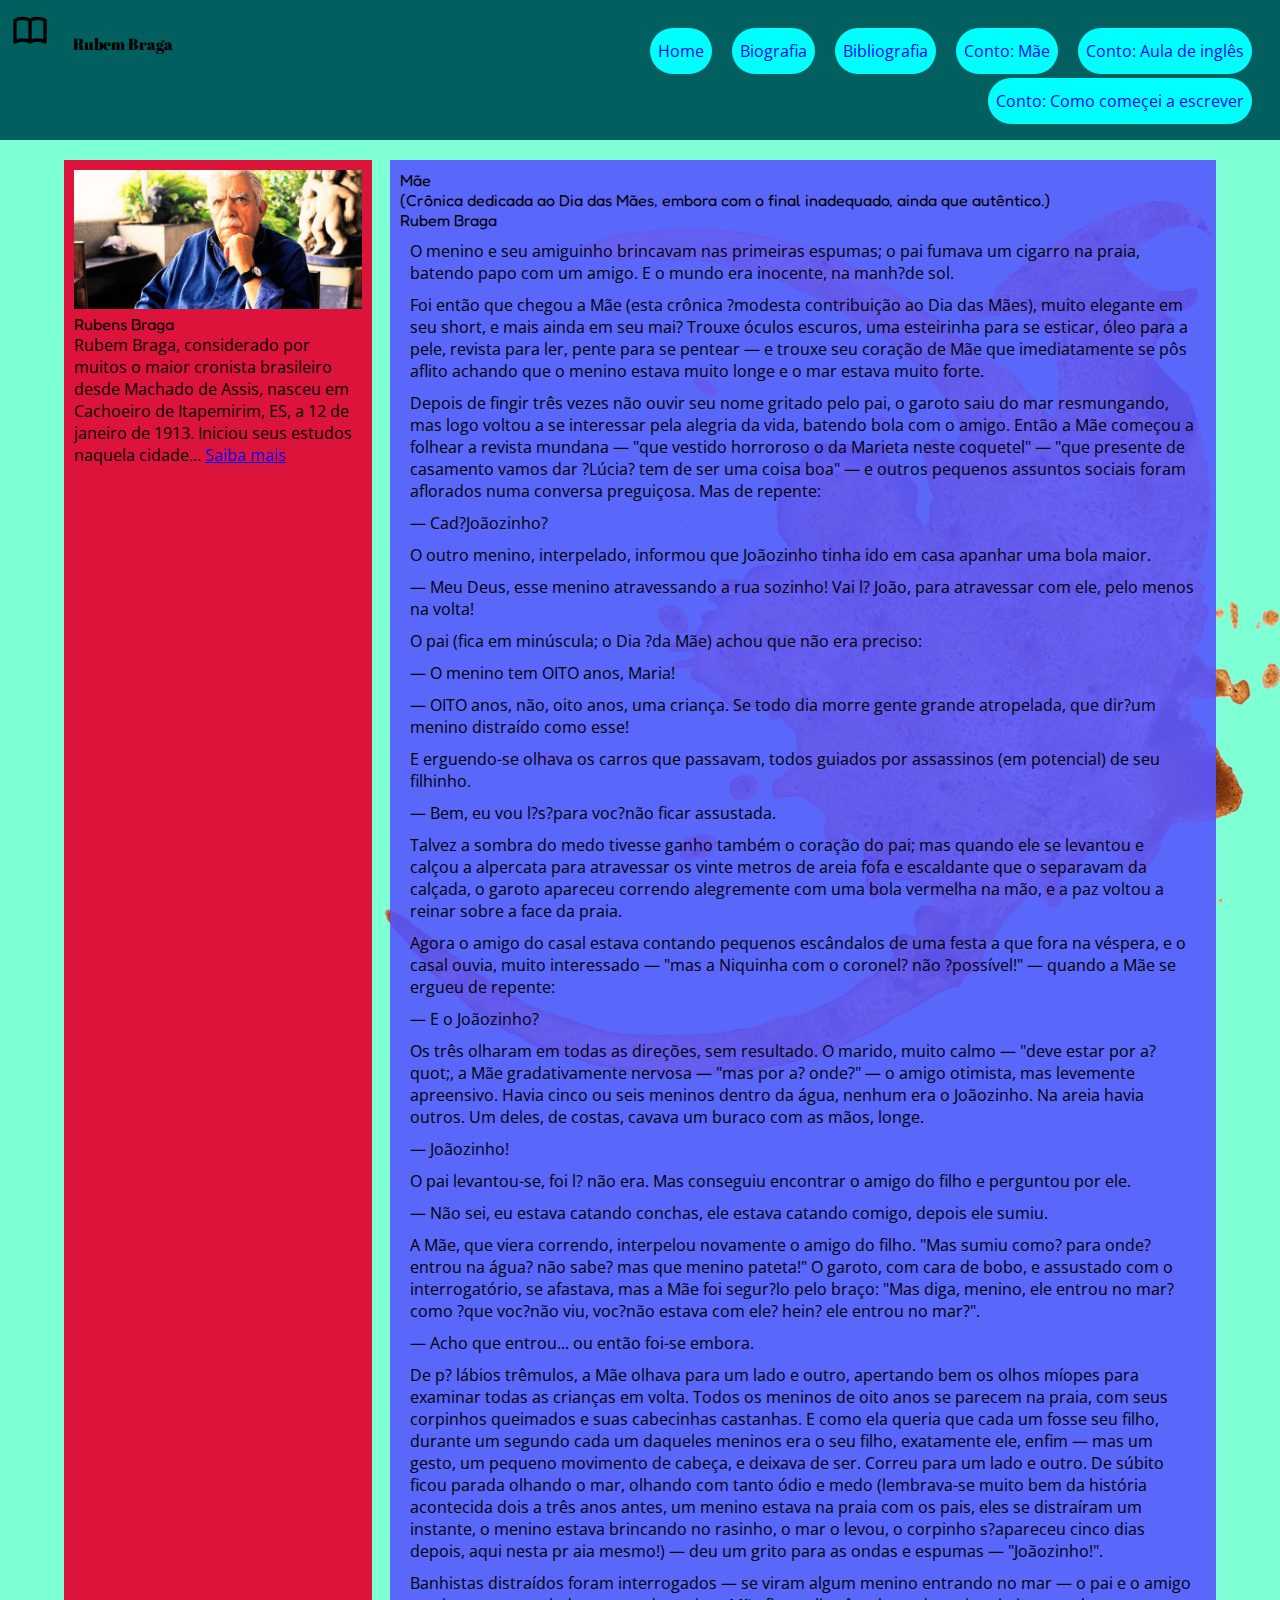
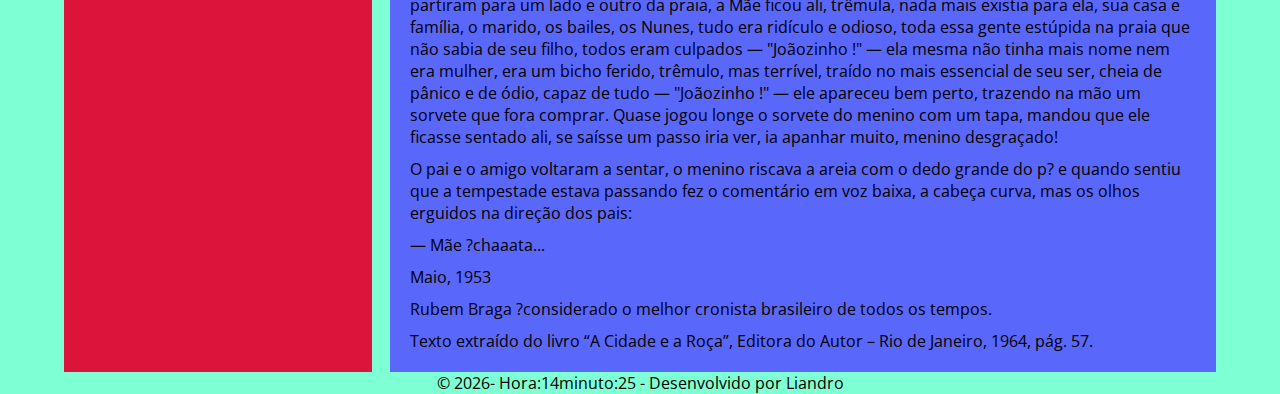
<file: conto-mae.html>
<!DOCTYPE html>
<html lang="pt-br">

<head>
    <meta charset="UTF-8">
    <meta http-equiv="X-UA-Compatible" content="IE=edge">
    <meta name="viewport" content="width=device-width, initial-scale=1.0">
    <title>Contos Rubens Braga</title>
    <link rel="icon" href="./images/book.ico" type="image/x-icon">
    <!-- icones -->



    <!-- Fontes -->

    <link rel="preconnect" href="https://fonts.googleapis.com">
    <link rel="preconnect" href="https://fonts.gstatic.com" crossorigin>
    <link
        href="https://fonts.googleapis.com/css2?family=Abril+Fatface&family=Fredoka+One&family=Open+Sans:wght@300&display=swap"
        rel="stylesheet">

    <!-- Css -->

    <link rel="stylesheet" href="css/style.css">

</head>

<body>


    <header>
        <h1>
            <svg xmlns="http://www.w3.org/2000/svg" class="ico-logo" fill="none" viewBox="0 0 24 24"
                stroke="currentColor" stroke-width="2">
                <path stroke-linecap="round" stroke-linejoin="round"
                    d="M12 6.253v13m0-13C10.832 5.477 9.246 5 7.5 5S4.168 5.477 3 6.253v13C4.168 18.477 5.754 18 7.5 18s3.332.477 4.5 1.253m0-13C13.168 5.477 14.754 5 16.5 5c1.747 0 3.332.477 4.5 1.253v13C19.832 18.477 18.247 18 16.5 18c-1.746 0-3.332.477-4.5 1.253" />
            </svg>
            Rubem Braga
        </h1>

        <nav>
            <ul>
                <li><a href="index.html">Home</a></li>
                <li><a href="biografia.html">Biografia</a></li>
                <li><a href="bibliografia.html">Bibliografia</a></li>
                <li><a href="conto-mae.html">Conto: Mãe</a></li>
                <li><a href="conto-aula-de-ingles.html">Conto: Aula de inglês</a></li>
                <li><a href="conto-como-comecei-a-escrever.html">Conto: Como começei a escrever</a></li>
            </ul>
        </nav>

        <nav id="navPhone" class="menu-phone">
            <div id="btFecharphone" class="fechar">X</div>
            <ul>
                <li><a href="index.html">Home</a></li>
                <li><a href="biografia.html">Biografia</a></li>
                <li><a href="bibliografia.html">Bibliografia</a></li>
                <li><a href="conto-mae.html">Conto: Mãe</a></li>
                <li><a href="conto-aula-de-ingles.html">Conto: Aula de inglês</a></li>
                <li><a href="conto-como-comecei-a-escrever.html">Conto: Como começei a escrever</a></li>
            </ul>
        </nav>

        <svg xmlns="http://www.w3.org/2000/svg" fill="none" viewBox="0 0 24 24" stroke-width="1.5" stroke="currentColor"
            id="btHamburguer" class="menu-hamburguer">
            <path stroke-linecap="round" stroke-linejoin="round" d="M3.75 6.75h16.5M3.75 12h16.5m-16.5 5.25h16.5" />
        </svg>

    </header>

    

    <main>
        <aside>
            <figure>
                <img src="images/rubem-braga.jpeg" alt="Foto do escritor Rubens braga">
            </figure>
            <h2>Rubens Braga</h2>
            <p>
                Rubem Braga, considerado por muitos o maior cronista brasileiro desde Machado de Assis, nasceu em
                Cachoeiro de Itapemirim, ES, a 12 de janeiro de 1913. Iniciou seus estudos naquela cidade...
                <a href="biografia.html">Saiba mais</a>
            </p>
        </aside>

        <section class="conteudo">

            <h2>Mãe</h2>

            <h2>
                (Crônica dedicada ao Dia das Mães,
                embora com o final inadequado, ainda que autêntico.)
            </h2>

            <h3>Rubem Braga</h3>


            <p>O menino e seu amiguinho brincavam nas primeiras espumas; o pai fumava um cigarro na praia, batendo papo
                com um amigo. E o mundo era inocente, na manh?de sol.</p>
            <p>Foi então que chegou a Mãe (esta crônica ?modesta contribuição ao Dia das Mães), muito elegante em seu
                short, e mais ainda em seu mai? Trouxe óculos escuros, uma esteirinha para se esticar, óleo para a pele,
                revista para ler, pente para se pentear — e trouxe seu coração de Mãe que imediatamente se pôs aflito
                achando que o menino estava muito longe e o mar estava muito forte.</p>
            <p>Depois de fingir três vezes não ouvir seu nome gritado pelo pai, o garoto saiu do mar resmungando, mas
                logo voltou a se interessar pela alegria da vida, batendo bola com o amigo. Então a Mãe começou a
                folhear a revista mundana — "que vestido horroroso o da Marieta neste coquetel" — "que presente de
                casamento vamos dar ?Lúcia? tem de ser uma coisa boa" — e outros pequenos assuntos sociais foram
                aflorados numa conversa preguiçosa. Mas de repente:</p>
            <p>— Cad?Joãozinho?</p>
            <p>O outro menino, interpelado, informou que Joãozinho tinha ido em casa apanhar uma bola maior.</p>
            <p>— Meu Deus, esse menino atravessando a rua sozinho! Vai l? João, para atravessar com ele, pelo menos na
                volta!</p>
            <p>O pai (fica em minúscula; o Dia ?da Mãe) achou que não era preciso:</p>
            <p>— O menino tem OITO anos, Maria!</p>
            <p>— OITO anos, não, oito anos, uma criança. Se todo dia morre gente grande atropelada, que dir?um menino
                distraído como esse!</p>
            <p>E erguendo-se olhava os carros que passavam, todos guiados por assassinos (em potencial) de seu filhinho.
            </p>
            <p>— Bem, eu vou l?s?para voc?não ficar assustada.</p>
            <p>Talvez a sombra do medo tivesse ganho também o coração do pai; mas quando ele se levantou e calçou a
                alpercata para atravessar os vinte metros de areia fofa e escaldante que o separavam da calçada, o
                garoto apareceu correndo alegremente com uma bola vermelha na mão, e a paz voltou a reinar sobre a face
                da praia.</p>
            <p>Agora o amigo do casal estava contando pequenos escândalos de uma festa a que fora na véspera, e o casal
                ouvia, muito interessado — "mas a Niquinha com o coronel? não ?possível!" — quando a Mãe se ergueu de
                repente:</p>
            <p>— E o Joãozinho?</p>
            <p>Os três olharam em todas as direções, sem resultado. O marido, muito calmo — "deve estar por a?quot;, a
                Mãe gradativamente nervosa — "mas por a? onde?" — o amigo otimista, mas levemente apreensivo. Havia
                cinco ou seis meninos dentro da água, nenhum era o Joãozinho. Na areia havia outros. Um deles, de
                costas, cavava um buraco com as mãos, longe.</p>
            <p>— Joãozinho!</p>
            <p>O pai levantou-se, foi l? não era. Mas conseguiu encontrar o amigo do filho e perguntou por ele.</p>
            <p>— Não sei, eu estava catando conchas, ele estava catando comigo, depois ele sumiu.</p>
            <p>A Mãe, que viera correndo, interpelou novamente o amigo do filho. "Mas sumiu como? para onde? entrou na
                água? não sabe? mas que menino pateta!" O garoto, com cara de bobo, e assustado com o interrogatório, se
                afastava, mas a Mãe foi segur?lo pelo braço: "Mas diga, menino, ele entrou no mar? como ?que voc?não
                viu, voc?não estava com ele? hein? ele entrou no mar?".</p>
            <p>— Acho que entrou... ou então foi-se embora.</p>
            <p>De p? lábios trêmulos, a Mãe olhava para um lado e outro, apertando bem os olhos míopes para examinar
                todas as crianças em volta. Todos os meninos de oito anos se parecem na praia, com seus corpinhos
                queimados e suas cabecinhas castanhas. E como ela queria que cada um fosse seu filho, durante um segundo
                cada um daqueles meninos era o seu filho, exatamente ele, enfim — mas um gesto, um pequeno movimento de
                cabeça, e deixava de ser. Correu para um lado e outro. De súbito ficou parada olhando o mar, olhando com
                tanto ódio e medo (lembrava-se muito bem da história acontecida dois a três anos antes, um menino estava
                na praia com os pais, eles se distraíram um instante, o menino estava brincando no rasinho, o mar o
                levou, o corpinho s?apareceu cinco dias depois, aqui nesta pr aia mesmo!) — deu um grito para as ondas e
                espumas — "Joãozinho!".</p>
            <p>Banhistas distraídos foram interrogados — se viram algum menino entrando no mar — o pai e o amigo
                partiram para um lado e outro da praia, a Mãe ficou ali, trêmula, nada mais existia para ela, sua casa e
                família, o marido, os bailes, os Nunes, tudo era ridículo e odioso, toda essa gente estúpida na praia
                que não sabia de seu filho, todos eram culpados — "Joãozinho !" — ela mesma não tinha mais nome nem era
                mulher, era um bicho ferido, trêmulo, mas terrível, traído no mais essencial de seu ser, cheia de pânico
                e de ódio, capaz de tudo — "Joãozinho !" — ele apareceu bem perto, trazendo na mão um sorvete que fora
                comprar. Quase jogou longe o sorvete do menino com um tapa, mandou que ele ficasse sentado ali, se
                saísse um passo iria ver, ia apanhar muito, menino desgraçado!</p>
            <p>O pai e o amigo voltaram a sentar, o menino riscava a areia com o dedo grande do p? e quando sentiu que a
                tempestade estava passando fez o comentário em voz baixa, a cabeça curva, mas os olhos erguidos na
                direção dos pais:</p>
            <p>— Mãe ?chaaata...</p>
            <p>Maio, 1953</p>
            <p>Rubem Braga ?considerado o melhor cronista brasileiro de todos os tempos.</p>
            <p>Texto extraído do livro “A Cidade e a Roça”, Editora do Autor – Rio de Janeiro, 1964, pág. 57.</p>

        </section>

    </main>



    <footer>
        <p>&copy; <span id="data"></span> - Desenvolvido por Liandro</p>
    </footer>

    <script src="js/code.js"></script>
</body>

</html>
</file>
<file: css/style.css>
/* reset padroes */
html, body, div, span, applet, object, iframe,
h1, h2, h3, h4, h5, h6, p, blockquote, pre,
a, abbr, acronym, address, big, cite, code,
del, dfn, em, img, ins, kbd, q, s, samp,
small, strike, strong, sub, sup, tt, var,
b, u, i, center,
dl, dt, dd, ol, ul, li,
fieldset, form, label, legend,
table, caption, tbody, tfoot, thead, tr, th, td,
article, aside, canvas, details, embed,
figure, figcaption, footer, header, hgroup,
menu, nav, output, ruby, section, summary,
time, mark, audio, video {
	margin: 0;
	padding: 0;
	border: 0;
	font-size: 100%;
	font: inherit;
	vertical-align: baseline;
}

body {
	font-family: 'Open Sans', sans-serif;
	background-color: aquamarine;
	background-image: url("../images/mancha.png");
	background-size: 70%;
	background-repeat: no-repeat;
	background-position: 100% 200px ;
	background-attachment: fixed;
}

h1, h2, h3, h4, h5, h6 {
	font-family: 'Abril Fatface', cursive;
}

h2,h3{
	font-family: 'Fredoka One', cursive;
}

img{
	width: 100%;
}

header {
	display: flex;
	justify-content: space-between;
	background-color: #015f5f;
	padding: 10px;
	z-index: 1000;
}

header h1 {
	width: 25%;
}

header nav {
	width: 70%;
}

/* main aside{
	display: inline-flex;
	flex-direction: column;
	background-color: blueviolet;


}

main aside figure img{

	width: 40%;

}

main aside h2,main aside p,main aside p a{

	width: 10%;

} */

.modal{
	position: fixed;
	top: 50px;
	right: 10px;
	width: 200px;
	padding: 10px;
	background-color: #ff0;
	border: #f90;
}
.fechar{
	position: absolute;
	right: 10px;
	top: 4px;
	width: 20px;
	padding: 2px;
	background-color: #900;
	color: #fff;
	text-align: center;
	cursor: pointer;
}


nav ul {
	padding: 10px;
	text-align: right;
}

nav ul li,
nav ul li a {
	display: inline-block;
	/* teste */
	width: fit-content;
	/* teste */
	padding: 8px;
	/* teste */
	height: 30px;
	margin-bottom: 4px;
}



nav ul li a {
	background-color: aqua;
	text-decoration: none;
	color: blue;
	line-height: 30px;
	border-radius: 50px;
}

nav ul li a:hover {
	background-color: #0ac6f5;
	color: darkcyan;
}

main{
	display: flex;
	/* vw e vh corresponde a % da tela do dispositivo,
	90vh == 90% da altura da tela */
	min-height: 80vh;
	justify-content: space-between;
	width: 90%;
	margin: 0 auto;
	margin-top: 20px;
}

.conteudo, .conteudo-home{
	width: 70%;
	padding: 10px;
	background-color: rgba(100, 190, 150, 0.9);
}

.conteudo-home{
	display: flex;
	flex-wrap: wrap;
	justify-content: space-between;
}

.box{
	width: 46%;
	padding: 10px;
	margin-bottom: 12px;
	background-color: #fff;
}

.box figure{
	height: 220px;
	overflow: hidden;
	border: #000 solid 1px;
}



aside {
	width: 25%;
	background-color: crimson;
	padding: 10px;
}

footer p{
	text-align:center;
}


main ul li{
	list-style: none;
	text-indent: 20px;
}


.conteudo {
	width: 70%;
	padding: 10px;
	background-color: rgba(87, 87, 255,0.9);
}

.conteudo p{

		margin: 10px;
}

.ico-logo {

	width: 40px;
	margin: 0 20px 0 0;
	/* a numeração do comando é referente aos lados da margem, como um relogio começando de cima para a direirta*/

}
/* menu oculto nos desktop */
.menu-hamburguer{
	display: none;
}
.menu-phone{
	display:none;
}

/* layout para tablets e celulares */

@media only screen and (max-width: 992px) {
	main{
		flex-direction: column-reverse;
	}
  
	aside, .conteudo{
		width: 100%;
		margin: 0 auto;
	}

	nav{
		display: none;
	}

	header h1{
		width: 60%;
	}
	header{
		width: 100%;
	}

	.menu-hamburguer{
		width: 40px;
		padding: 10px;
		/* (cursor: pointer;) comando para mostrar um elemento clicavel no desktop */
		display: block;
	}

	.menu-phone{
		position: fixed;
		left: 0;
		top: 0;
		width: 50%;
		padding: 10px;
		background-color: white;
		z-index: 1001;

	}
	.menu-phone ul{
		padding: 0;
		list-style: none;
	}

	.menu-phone ul li{
		display: block;
		width: 100%;
		margin: 0;
		padding: 0;
		text-align: left;
		margin-bottom: 2px;
		text-indent: 10px;
	}

}

@media only screen and (min-device-width: 700px) and (max-device-width: 992px) {	
	.box figure{
		height: 300px;
	}
}
</file>
